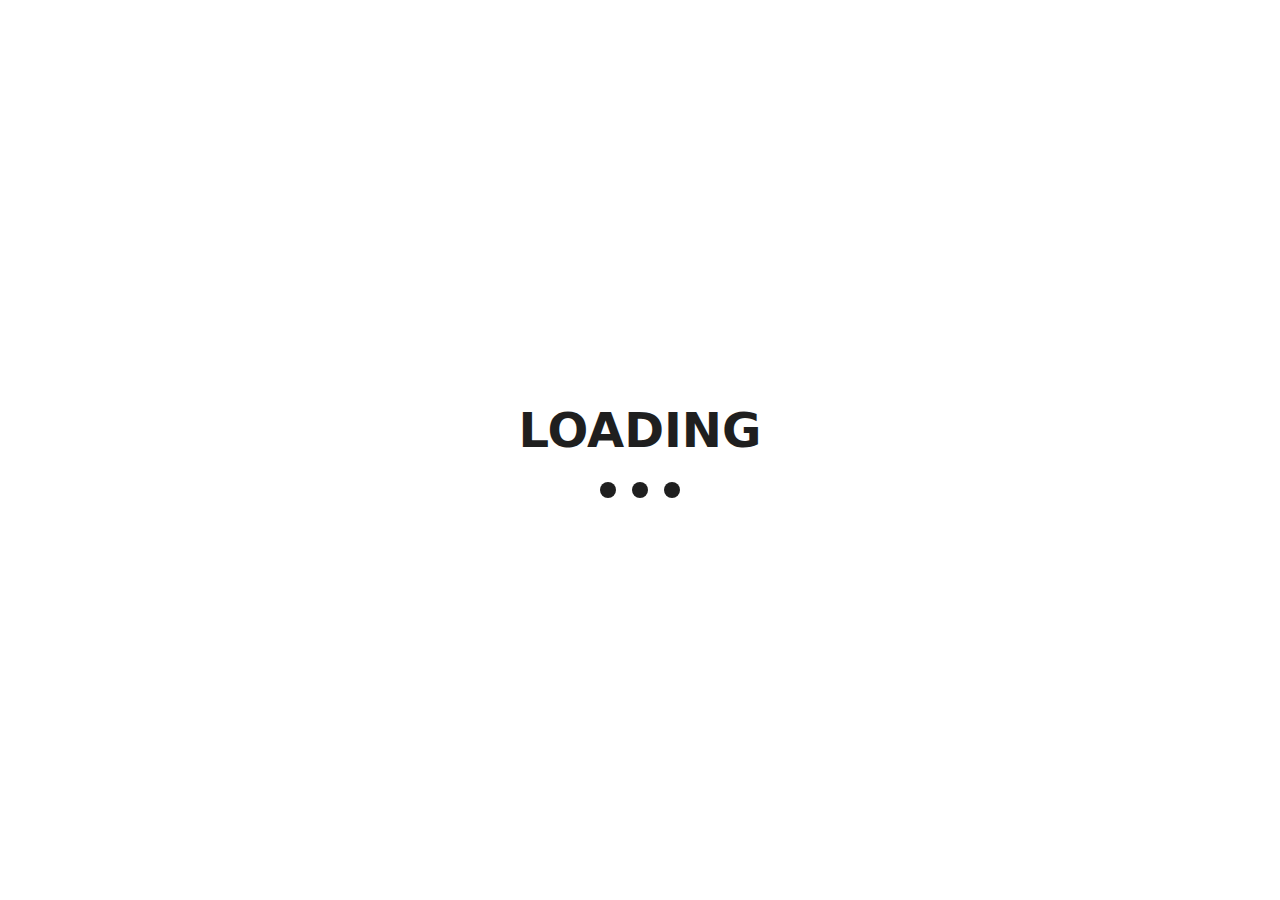
<file: Animations/index.html>
<!DOCTYPE html>
<html lang="en">
<head>
    <meta charset="UTF-8">
    <meta http-equiv="X-UA-Compatible" content="IE=edge">
    <meta name="viewport" content="width=device-width, initial-scale=1.0">
    <link rel="stylesheet" href="style.css">
    <title>Loading Animation</title>
</head>
<body>
    <h1>LOADING</h1>
    <div class="circles">
        <div class="crcl"></div>
        <div class="crcl"></div>
        <div class="crcl"></div>
    </div>
</body>
</html>
</file>
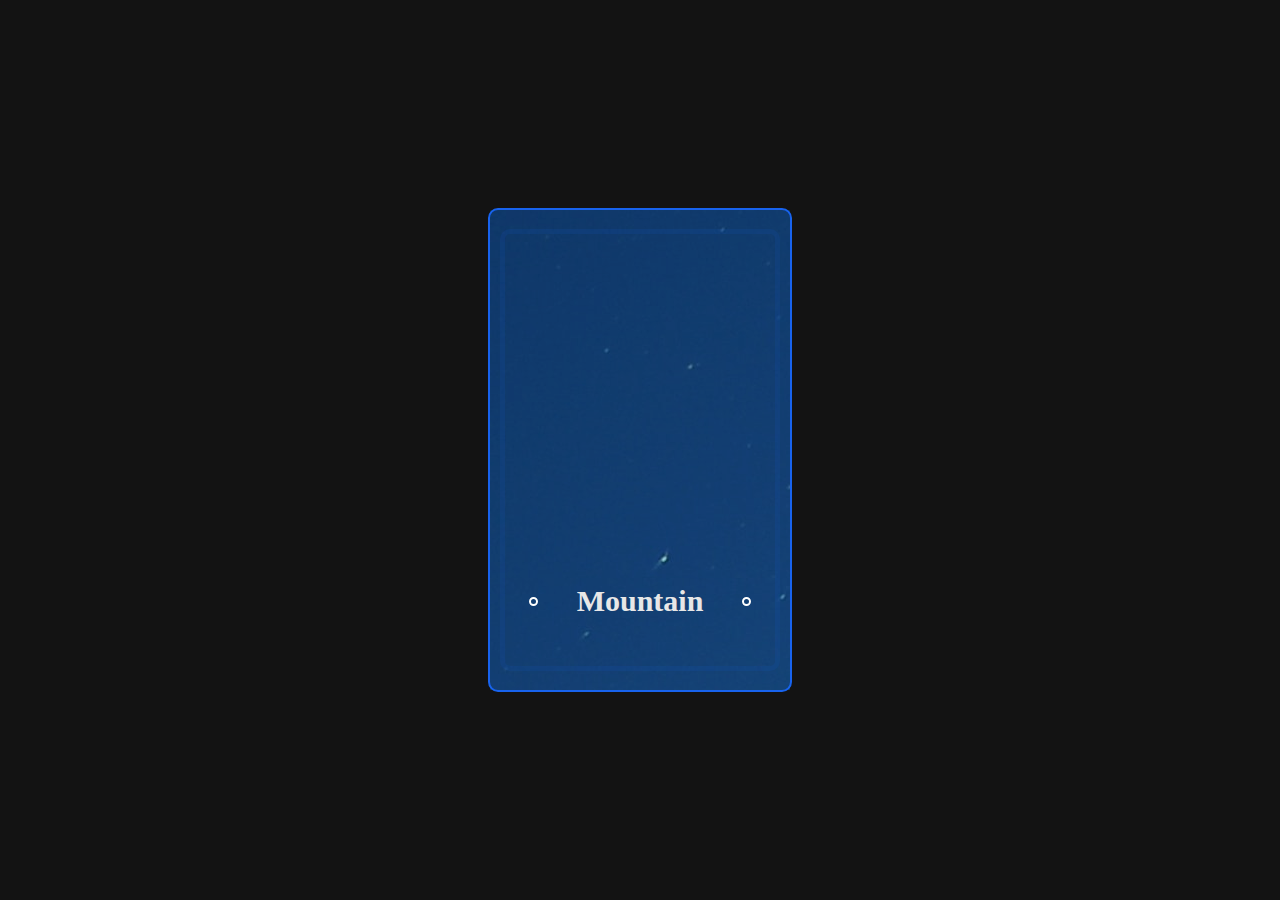
<file: Card Background Animation/index.html>
<!DOCTYPE html>
<html lang="en">
<head>
    <meta charset="UTF-8">
    <meta http-equiv="X-UA-Compatible" content="IE=edge">
    <meta name="viewport" content="width=device-width, initial-scale=1.0">
    <title>Card Background Animation</title>
    <link rel="stylesheet" href="style.css">
</head>
<body>
    <div class="card">
        <div class="card-image"></div>
        <div class="card-content">Mountain</div>
    </div>
</body>
</html>
</file>
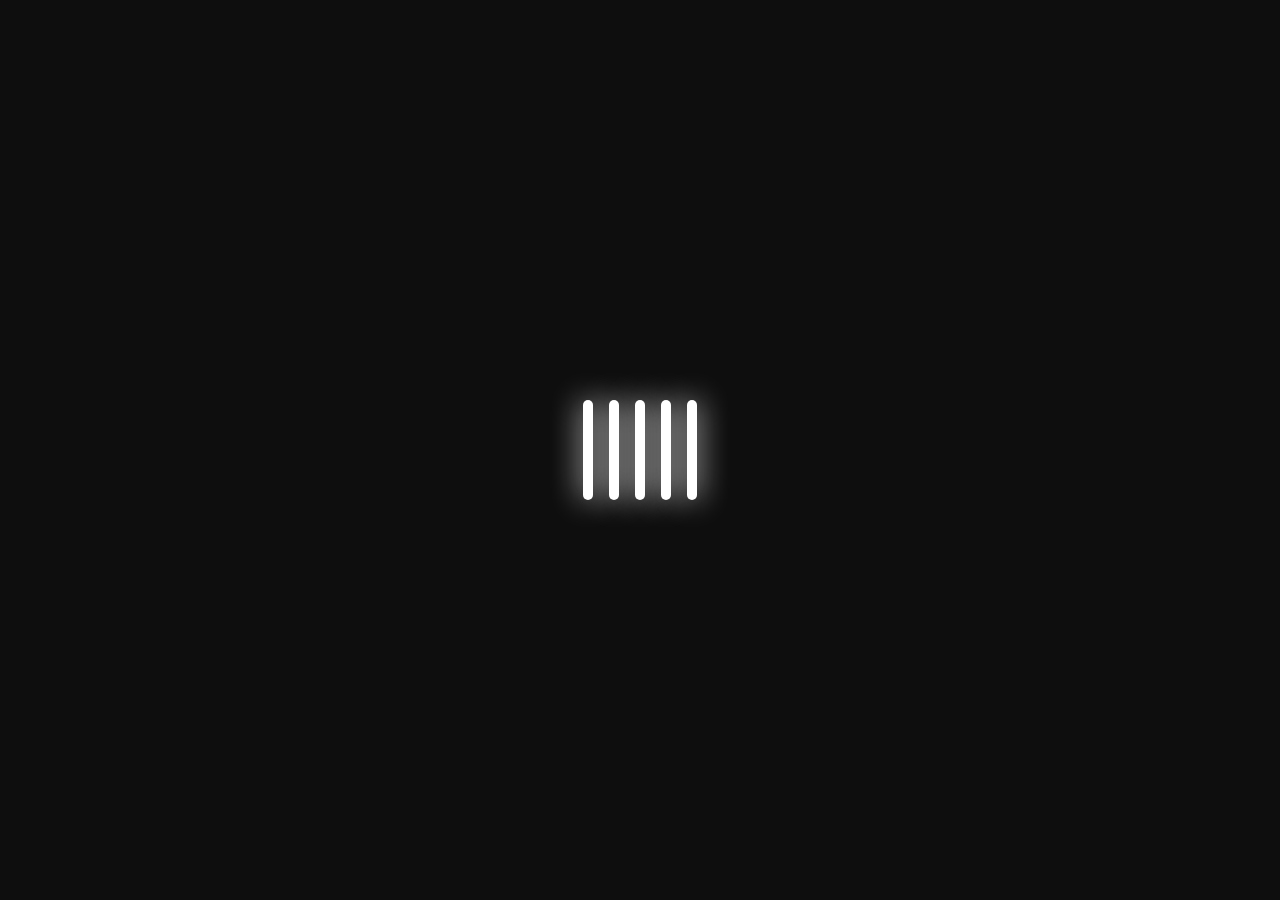
<file: Neon Waves Animation/index.html>
<!DOCTYPE html>
<html lang="en">
<head>
    <meta charset="UTF-8">
    <meta http-equiv="X-UA-Compatible" content="IE=edge">
    <meta name="viewport" content="width=device-width, initial-scale=1.0">
    <link rel="stylesheet" href="style.css">
    <title>Musical Waves</title>
</head>
<body>
    <main class="wave-container">
        <div class="wave" style="--order: 1"></div>
        <div class="wave" style="--order: 2"></div>
        <div class="wave" style="--order: 3"></div>
        <div class="wave" style="--order: 4"></div>
        <div class="wave" style="--order: 5"></div>
    </main>
</body>
</html>
</file>
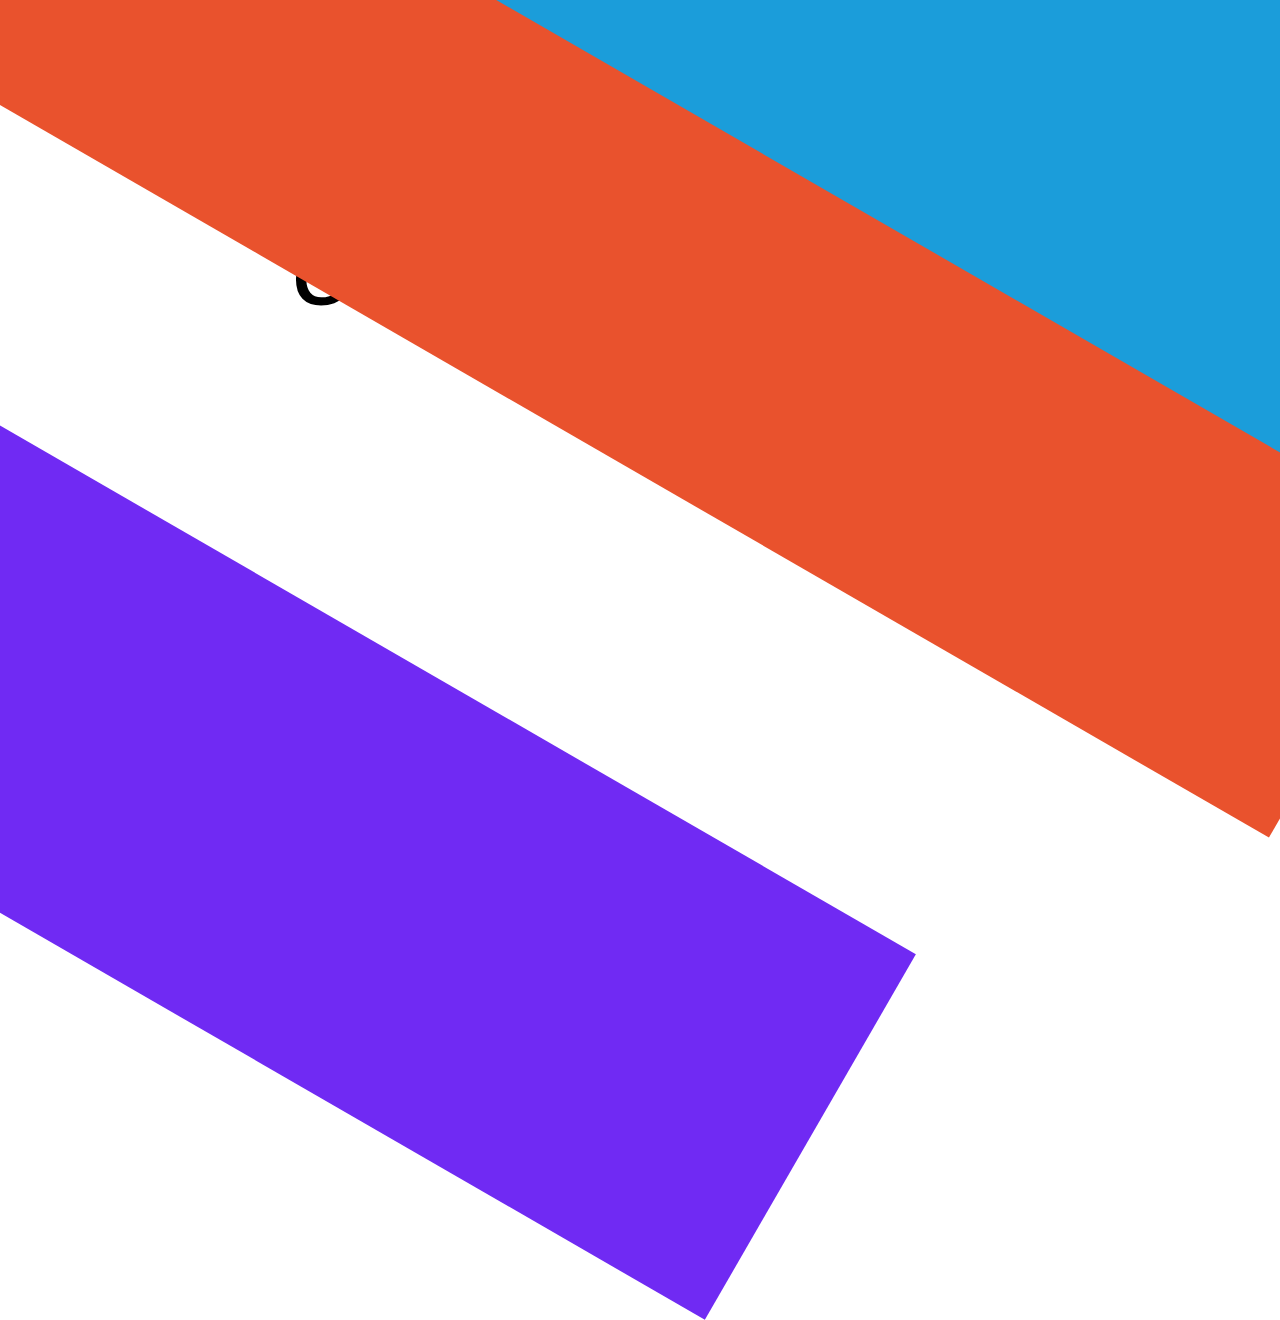
<file: Pseudo Elements/Main.html>
<!DOCTYPE html>
<html lang="en">

<head>
    <meta charset="UTF-8">
    <meta http-equiv="X-UA-Compatible" content="IE=edge">
    <meta name="viewport" content="width=device-width, initial-scale=1.0">
    <link rel="stylesheet" href="App.css">
    <title>Learning Pseudo Elemnets</title>
</head>

<body>
    <div class="container">
        <div class="top"></div>
        <div class="text">
            <h1>Great to have you here!</h1>
        </div>
        <div class="below"></div>
    </div>
</body>

</html>
</file>
<file: Animations/style.css>
*{
    margin: 0;
    padding: 0;
    font-family: system-ui, -apple-system, BlinkMacSystemFont, 'Segoe UI', Roboto, Oxygen, Ubuntu, Cantarell, 'Open Sans', 'Helvetica Neue', sans-serif;
}
body{
    height: 100vh;
    display: flex;
    flex-direction: column;
    justify-content: center;
    align-items: center;
    gap: 1.5rem;
}
h1{
    font-size: 3rem;
    font-weight: 800;
    color: #1f1f1f;
}
.circles{
    display: flex;
    gap: 1rem;
}
.crcl{
    height: 1rem;
    width: 1rem;
    border-radius: 50%;
    background-color: #1f1f1f;
    animation-name: loading;
    animation-duration: .8s;
    animation-timing-function: ease-in-out;
    animation-iteration-count: infinite;
}
.crcl:nth-child(1){
    animation-delay: .25s;
}
.crcl:nth-child(2){
    animation-delay: .5s;
}
.crcl:nth-child(3){
    animation-delay: 0.75s;
}

@keyframes loading {
    0%{
        transform: translateY(0%);
    }
    50%{
        transform: translateY(-90%);
    }
    100%{
        transform: translateY(0%);
    }
}
</file>
<file: Card Background Animation/style.css>
*{
    margin: 0;
    padding: 0;
}
/* Centering the main card and adding the body background */
body{
    display: flex;
    justify-content: center;
    align-items: center;
    height: 100vh;
    background-color: rgb(19, 19, 19);
}

/* Main Card */
.card{
    width: 300px;
    aspect-ratio: 10/16;
    background: rgba(24, 99, 238, 0.3);
    border-radius: 10px;
    border: 2px solid rgb(24, 99, 238);
    position: relative;
}
/* The inner border of the card */
.card::after{
    content: '';
    display: block;
    aspect-ratio: 10/16;
    width: 90%;
    position: absolute;
    top: 50%;
    left: 50%;
    transform: translate(-50%, -50%);
    border: 5px solid rgba(24, 99, 238, 0.1);
    border-radius: inherit;
}
/* The text within the card */
.card-content{
    font-family: Georgia, 'Times New Roman', Times, serif;
    font-weight: 600;
    font-size: 30px;
    text-align: center;
    position: absolute;
    bottom: 15%;
    color: rgb(231, 231, 231);
    display: flex;
    align-items: center;
    width: 100%;
    justify-content: space-evenly;
}

/* Circles around the main text */
.card-content::before,
.card-content::after{
    content: "";
    display: block;
    height: 5px;
    width: 5px;
    border: 2px solid white;
    border-radius: 50%;
}

/* The Card Background */
.card-image{
    height: 100%;
    width: 100%;
    position: absolute;
    background-image: url("./Background.jpg");
    animation-name: pan-image;
    animation-duration: 7s;
    animation-timing-function: ease-in-out;
    animation-iteration-count: infinite;
    z-index: -1;
}

/* The Main Animation */
@keyframes pan-image{
    0%{
        background-size: 300%;
        background-position: 50% 100%;
    }
    25%{
        background-size: 350%;
        background-position: 0% 50%;
    }
    50%{
        background-size: 400%;
        background-position: 25% 25%;
    }
    75%{
        background-size: 350%;
        background-position: 100% 50%;
    }
    100%{
        background-size: 300%;
        background-position: 50% 100%;
    }
}
</file>
<file: Neon Waves Animation/style.css>
*{
    margin:0;
    padding: 0;
    box-sizing: border-box;
}

body{
    height: 100vh;
    display: grid;
    place-items: center;
    background-color: rgb(14, 14, 14);
}
.wave-container{
    display: flex;
    height: 100px;
    gap: 1rem;
}
.wave{
    /* Designing the wave */
    height: 100px;
    width: 10px;
    background-color: white;
    border-radius: 20px;

    /* Setting animation properties */
    animation: motion 1s ease-in-out infinite;
    animation-delay: calc(var(--order) * 100ms);

    /* Neon Effect */
    box-shadow: white 0px 0px 30px;
}

@keyframes motion{
    0%{
        height: 100px;
    }
    50%{
        height:10px;
    }
    100%{
        height: 100px;
    }
}
</file>
<file: Pseudo Elements/App.css>
* {
  margin: 0;
  padding: 0;
  font-family: -apple-system, BlinkMacSystemFont, "Segoe UI", Roboto, Oxygen,
    Ubuntu, Cantarell, "Open Sans", "Helvetica Neue", sans-serif;
}
body {
  overflow: hidden;
}
.text {
  position: absolute;
  
  width: 100%;
  height: 30%;
  display: flex;
  align-items: center;
  justify-content: center;
  transform: rotate(30deg);
  z-index: -10;
}
h1 {
  font-size: 4.5em;
  transform: rotate(-30deg);
  position: absolute;
  text-align: center;
  top: 15vw;
  left: 28vw;
}
.text::before {
  content: "";
  background: rgb(233, 82, 45);
  position: absolute;
  top: 6.5vw;
  left: 0vw;
  display: block;
  height: 27vw;
  width: 120vw;
  animation-name: appear;
  animation-duration: 0.8s;
  animation-fill-mode: forwards;
  animation-delay: 1s;
  z-index: 10;
}
.top {
  height: 33vw;
  width: 100vw;
  position: absolute;
  transform: rotate(30deg);
  bottom: -10vw;
  left: -30vw;
}
.top::before {
  content: "";
  display: block;
  position: absolute;
  height: 100%;
  width: 100%;
  background: rgb(112, 42, 243);
  animation-name: disappear;
  animation-duration: 0.8s;
  animation-fill-mode: forwards;
  animation-delay: 1.5s;
}
.below {
  transform: rotate(30deg);
  height: 33vw;
  width: 100vw;
  position: absolute;
  top: -10vw;
  right: -33vw;
}
.below::before {
  content: "";
  display: block;
  height: 100%;
  width: 100%;
  background: rgb(27, 157, 218);
  animation-name: disappear;
  animation-duration: 0.8s;
  animation-fill-mode: forwards;
  animation-delay: .5s;
}
@keyframes appear {
  from {
    transform: translatex(0);
  }
  to {
    transform: translateX(-150%);
  }
}
@keyframes disappear {
  from {
    transform: translatex(0);
  }
  to {
    transform: translateX(150%);
  }
}
</file>
